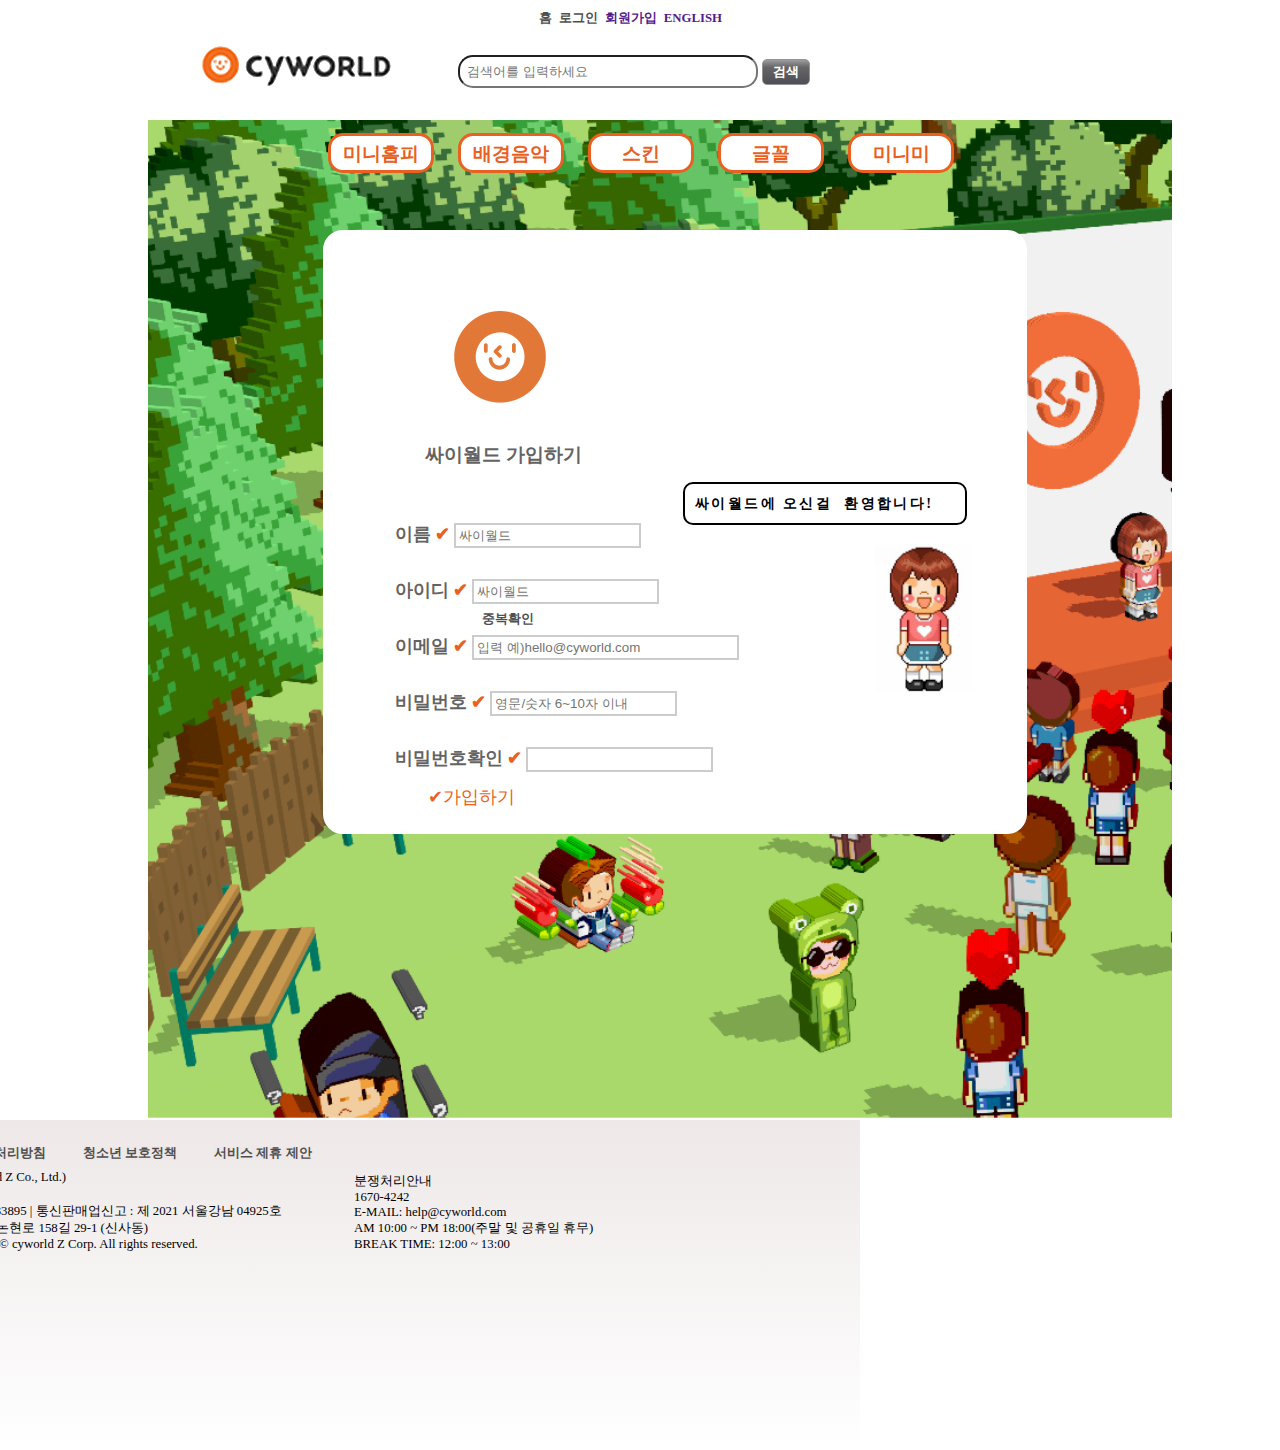
<file: join.html>
<!DOCTYPE html>
<html lang="ko">
<head>
    <meta charset="UTF-8">
    <meta name="viewport" content="width=device-width, initial-scale=1.0">
    <title>싸이월드 | 회원가입</title>
    <link rel="stylesheet" href="css/common.css">
    <link rel="shortcut icon" href="image/logo.png">
    <link rel="stylesheet" href="css/join.css">
</head>
<body>
    <div class="wrapper">
        <!--헤더 영역-->
        <header>
            <h1 class="logo">
                <a href="index.html">
                    <img src="image/mainlogo.PNG" alt="cyworld">
                </a>
            </h1>
            <section class="search">
                <h2 class="hidden">검색</h2>
                <form action="search.jsp" method="get" id="serachForm" name="serachForm">
                    <fieldset>
                        <legend >검색 폼</legend>
                        <label for="keyword"></label>
                        <input type="search" id="keyword" name="keyword" placeholder="검색어를 입력하세요" required>
                        <button type="submit">검색</button>
                    </fieldset>
                </form>
            </section>
            <ul class="infoLink">
                <li><a href="index.html">홈</a></li>
                <li><a href="login.html">로그인</a></li>
                <li><a href="">회원가입</a></li>
                <li><a href="">ENGLISH</a></li>
            </ul>
            <nav>
                <h2 class="hidden">메인메뉴</h2>
                <ul class="mainMenu">
                    <li><a href="minihome.html">미니홈피</a></li>
                    <li><a href="">배경음악</a></li>
                    <li><a href="">스킨</a></li>
                    <li><a href="">글꼴</a></li>
                    <li><a href="">미니미</a></li>
                </ul>
            </nav>
        </header>
        <div id="mainArea">
            <div id="member">
                <div id="logoArea">
                    <img src="image/logo.png" alt="">
                    <h2>싸이월드 가입하기</h2>
                </div>
                <!-- 회원가입 영역-->
                <form action="join.jsp" method="post" id="joinForm" name="joinForm">
                    <fieldset>
                        <legend>회원가입 정보 입력 폼</legend>
                        <p>
                            <label for="name">이름 <span>✔</span></label>
                            <input type="text" id="name" name="name" required placeholder="싸이월드">
                        </p>
                        <p>
                            <label for="id">아이디 <span>✔</span></label>
                            <input type="text" id="id" name="id" required placeholder="싸이월드">
                            <a href="#" class="idCheck">중복확인</a>
                        </p>
                        <p>
                            <label for="email" >이메일 <span>✔</span></label>
                            <input type="email" id="email" name="email" size="30" required placeholder="입력 예)hello@cyworld.com">
                        </p>
                        <p>
                            <label for="password">비밀번호 <span>✔</span></label>
                            <input type="password" id="password" 
                            name="password" required placeholder="영문/숫자 6~10자 이내">
                        </p>
                        <p>
                            <label for="confirmPassword">비밀번호확인 <span>✔</span></label>
                            <input type="password" id="confirmPassword" name="confirmPassword" required >
                        </p>
                       
                        
                        <div class="btnJoinArea">
                            <button type="submit" class="btnOk">✔가입하기</button>
                          
                        </div>
                    </fieldset>
                </form>
                <div id="imageArea">
                    <div class="speech-bubble typing-animation">
                        <p>싸이월드에 오신걸&nbsp; 환영합니다!</p>
                      </div>
                    <img src="image/minimi.jpg" alt="" class="image2">
                </div>
            </div>    
        </div>
        <!--푸터 영역-->
        <footer id="footer">
            <div id="footerInner">
                <section class="guide">
                    <h2 class="hidden">사이트 이용안내</h2>
                    <ul>
                        <li><a href="#">이용약관</a></li>
                        <li><a href="#">개인정보처리방침</a></li>
                        <li><a href="#">청소년 보호정책</a></li>
                        <li><a href="#">서비스 제휴 제안</a></li>
                    </ul>
                </section>
                <div class="footer1">
                    <p class="footerName">(주) 싸이월드제트 (cyworld Z Co., Ltd.)</p>
                    <p class="footerContent">대표자 : 김태훈, 손성민</p>
                    <p class="footerContent">사업자등록 번호 : 313-81-33895 | 통신판매업신고 : 제 2021 서울강남 04925호</p>
                    <p class="footerContent">주소 : 서울특별시 강남구 논현로 158길 29-1 (신사동) <br> E-mail : help@cyworld.com
                        © cyworld Z Corp. All rights reserved.</p>
                </div>
                <div class="footer2">
                    <p class="footerName">분쟁처리안내</p>
                    <p class="footerContent">1670-4242</p>
                    <p class="footerContent">E-MAIL: help@cyworld.com</p>
                    <p class="footerContent">AM 10:00 ~ PM 18:00(주말 및 공휴일 휴무)</p>
                    <p class="footerContent">BREAK TIME: 12:00 ~ 13:00</p>
                </div>
            </div>
        </footer>
    </div>
</body>
</html>
</file>
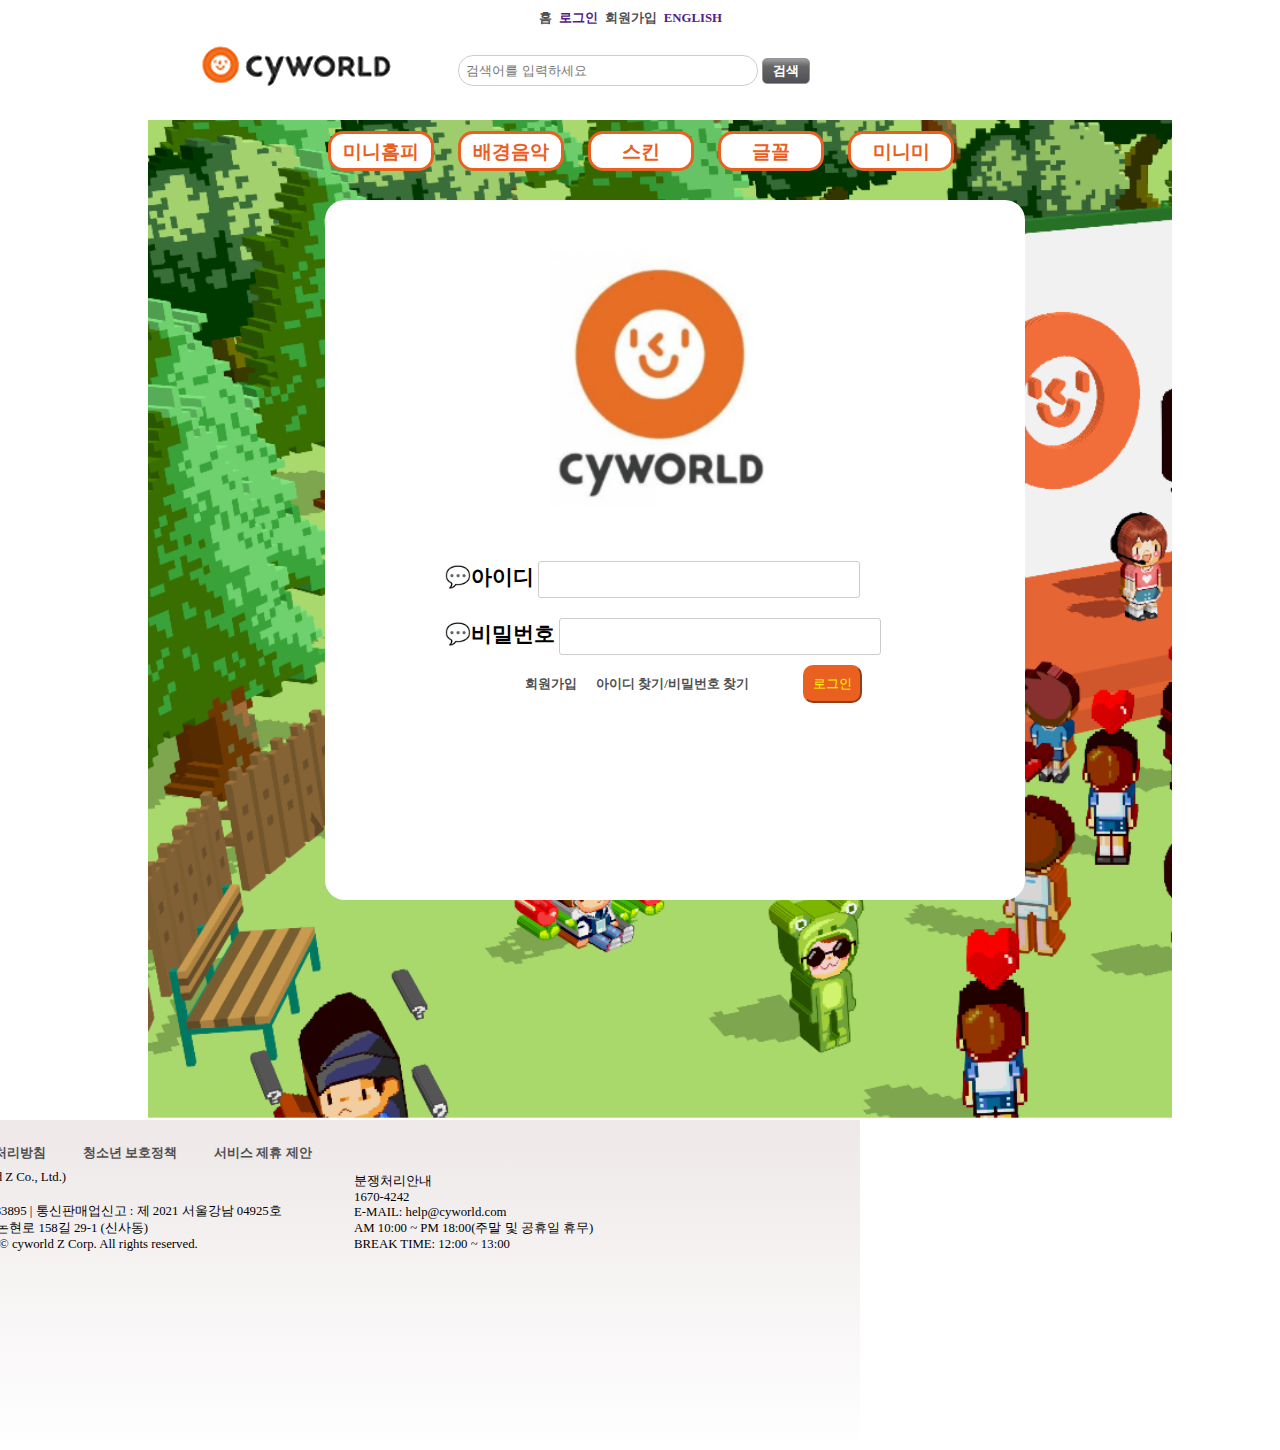
<file: login.html>
<!DOCTYPE html>
<html lang="ko">
<head>
    <meta charset="UTF-8">
    <meta name="viewport" content="width=device-width, initial-scale=1.0">
    <title>싸이월드 | 회원가입</title>
    <link rel="shortcut icon" href="image/logo.png">
    <link rel="stylesheet" href="css/login.css">
    <link rel="stylesheet" href="css/common.css">
</head>
<body>
    <div class="wrapper">
        <header>
            <h1 class="logo">
                <a href="index.html">
                    <img src="image/mainlogo.PNG" alt="cyworld">
                </a>
            </h1>
            <section class="search">
                <h2 class="hidden">검색</h2>
                <form action="search.jsp" method="get" id="serachForm" name="serachForm">
                    <fieldset>
                        <legend >검색 폼</legend>
                        <label for="keyword"></label>
                        <input type="search" id="keyword" name="keyword" placeholder="검색어를 입력하세요" required>
                        <button type="submit">검색</button>
                    </fieldset>
                </form>
            </section>
            <ul class="infoLink">
                <li><a href="index.html">홈</a></li>
                <li><a href="">로그인</a></li>
                <li><a href="join.html">회원가입</a></li>
                <li><a href="">ENGLISH</a></li>
            </ul>
            <nav>
                <h2 class="hidden">메인메뉴</h2>
                <ul class="mainMenu">
                    <li><a href="minihome.html">미니홈피</a></li>
                    <li><a href="">배경음악</a></li>
                    <li><a href="">스킨</a></li>
                    <li><a href="">글꼴</a></li>
                    <li><a href="">미니미</a></li>
                </ul>
            </nav>
        </header>
        <div id="mainArea">
            <div id="login">
                <h2 class="hidden">로그인</h2>
                <img src="image/loginlogo.PNG" alt="loginlogo">
                <form action="login.jsp" method="post" id="loginForm" name="loginForm">
                    <fieldset>
                        <legend class="hidden">회원 로그인 폼</legend>
                        <p class="loginId">
                            <label for="userId">💬아이디</label>
                            <input type="text" id="userId" name="userId" required>
                        </p>
                        <p class="loginPw">
                            <label for="userPw">💬비밀번호</label>
                            <input type="password" id="userPw" name="userPw" required>
                        </p>
                        <p class="loginSmall loginSmall1">
                            <a href="join.html" >회원가입</a>
                        </p>
                        <p class="loginSmall">
                           <a href="#">아이디 찾기/비밀번호 찾기</a> 
                        </p>
                        
                        <button type="submit" id="loginbtn">로그인</button>
                    </fieldset>
                </form>
            </div>
        </div>
        <footer id="footer">
            <div id="footerInner">
                <section class="guide">
                    <h2 class="hidden">사이트 이용안내</h2>
                    <ul>
                        <li><a href="#">이용약관</a></li>
                        <li><a href="#">개인정보처리방침</a></li>
                        <li><a href="#">청소년 보호정책</a></li>
                        <li><a href="#">서비스 제휴 제안</a></li>
                    </ul>
                </section>
                <div class="footer1">
                    <p class="footerName">(주) 싸이월드제트 (cyworld Z Co., Ltd.)</p>
                    <p class="footerContent">대표자 : 김태훈, 손성민</p>
                    <p class="footerContent">사업자등록 번호 : 313-81-33895 | 통신판매업신고 : 제 2021 서울강남 04925호</p>
                    <p class="footerContent">주소 : 서울특별시 강남구 논현로 158길 29-1 (신사동) <br> E-mail : help@cyworld.com
                        © cyworld Z Corp. All rights reserved.</p>
                </div>
                <div class="footer2">
                    <p class="footerName">분쟁처리안내</p>
                    <p class="footerContent">1670-4242</p>
                    <p class="footerContent">E-MAIL: help@cyworld.com</p>
                    <p class="footerContent">AM 10:00 ~ PM 18:00(주말 및 공휴일 휴무)</p>
                    <p class="footerContent">BREAK TIME: 12:00 ~ 13:00</p>
                </div>
            </div>
        </footer>
    </div>
</body>
</html>
</file>
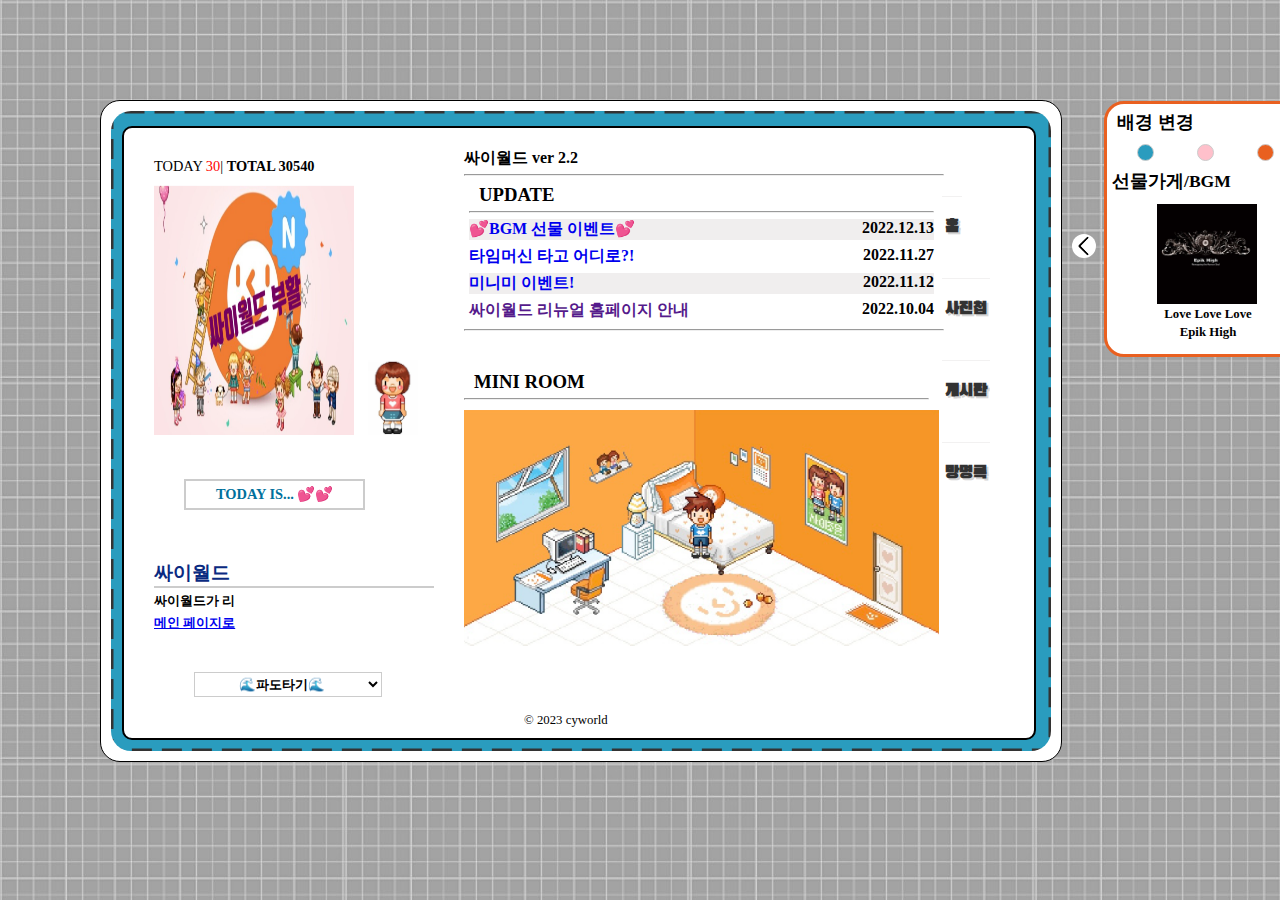
<file: minihome.html>
<!DOCTYPE html>
<html lang="ko">
<head>
    <meta charset="UTF-8">
    <meta name="viewport" content="width=device-width, initial-scale=1.0">
    <title>미니홈피</title>
    <link rel="stylesheet" href="css/minihome.css">
    <link rel="shortcut icon" href="image/logo.png">
    <script src="js/jquery-3.6.3.min.js"></script>
    <script src="js/jquery-ui.min.js"></script>
    <script src="js/minihome.js"></script>
</head>
<body>
    <div id="bg">
        <div id="bgborder">
            <!--내용 영역-->
            <div id="contentArea">
                <!--왼쪽 파트 영역-->
                <div id="leftArea">
                    <div id="left1">
                        <p>
                            TODAY <span>30</span>| <span>TOTAL 30540</span> 
                        </p>
                    </div>
                    <div id="left2">
                        <img src="image/profile.PNG" alt="profile">
                        <img src="image/minimi.jpg" alt="minimi">
                        <p class="today">TODAY IS... <span>💕💕</span> </p><br>
                        <div id="name">
                            <p>싸이월드</p>
                            <section class="one">
                                <div id="wave">
                                    <p class="typing">싸이월드가 리뉴얼 되어 다시 돌아왔습니다!</p>
                                    <p><a href="index.html">메인 페이지로</a></p>
                                    <select name="wavebtn">
                                            <option class="wavewave">🌊파도타기🌊</option>
                                            <option value="페이스북">페이스북</option>
                                            <option value="카카오톡">카카오톡</option>
                                            <option value="인스타그램">인스타그램</option>
                                    </select>              
                                </div>
                            </section>
                        </div>
                    </div>
                </div>
                <!--오른쪽 영역-->
                <div id="rightArea">
                    <div id="right1">
                        <h2>싸이월드 ver 2.2</h2>
                        <hr>
                    </div>
                    <div id="right2">
                        <!--홈 메뉴-->
                        <section id="home" >
                            <h2><a href="#home" onclick="home();" >홈</a></h2>
                            <div class="homecon">
                                <div class="update">
                                    <h3>UPDATE</h3>
                                    <hr>
                                    <ul>
                                        <li><a href="https://www.instagram.com/p/CoTTwaaSTRR/">💕BGM 선물 이벤트💕</a><time datetime="2022-12-13">2022.12.13</time></li>
                                        <li><a href="https://www.instagram.com/p/CpL2rJoP3PR/">타임머신 타고 어디로?!</a><time datetime="2022-11-27">2022.11.27</time></li>
                                        <li><a href="https://www.instagram.com/p/CoLviMBvLTA/">미니미 이벤트!</a><time datetime="2022-11-12">2022.11.12</time></li>
                                        <li><a href="">싸이월드 리뉴얼 홈페이지 안내</a><time datetime="2022-10-04">2022.10.04</time></li>
                                    </ul>
                                </div>
                                <hr>
                                <div class="miniroom">
                                    <h3>MINI ROOM</h3>
                                    <hr>
                                    <img src="image/miniroom.PNG" alt="miniroom">
                                </div>
                            </div>
                        </section>
                        <!--포토 메뉴-->
                        <section id="photo">
                            <h2><a href="#photo" onclick="photo();">사진첩</a></h2>
                            <div class="photocon">
                                <p>사진첩</p>
                                <div class="photo4">
                                    <h4>no.4 Samsung Card X cyword</h4>
                                    <a href="https://www.instagram.com/p/CoLviMBvLTA/"><img src="image/photo4.PNG" alt="event"></a>
                                </div>
                                <div class="photo1">
                                    <h4>no.3 타임머신 타고 어디로?!</h4>
                                    <a href="https://www.instagram.com/p/CpL2rJoP3PR/"><img src="image/photo1.PNG" alt="event"></a>
                                    
                                </div>
                                <div class="photo2">
                                    <h4>no.2 💕BGM 선물 이벤트💕</h4>
                                    <a href="https://www.instagram.com/p/CoTTwaaSTRR/"><img src="image/photo2.PNG" alt="event"></a>
                                    
                                </div>
                                <div class="photo3">
                                    <h4>no.1 미니미 이벤트!</h4>
                                    <a href="https://www.instagram.com/p/CoLviMBvLTA/"><img src="image/photo3.PNG" alt="event"></a>
                                </div>
                            </div>
                        </section>
                        <!--게시판 영역-->
                        <section id="board">
                            <h2><a href="#board" onclick="board();">게시판</a></h2>
                            <div class="boardcon">
                                <p>게시판</p>
                                <div class="boardIndex">
                                    <ul>
                                        <li class="radio"><input type="checkbox" ></li>
                                        <li class="boardTitle"> 제목</li>
                                        <li class="boardWriter">작성자</li>
                                        <li class="boardDate">작성일</li>
                                    </ul>                            
                                </div>
                                <div class="boardContent">
                                    <ul>
                                        <li class="radioli"><input type="checkbox" id="radio"></li>
                                        <li class="boardTitle"> 싸이월드 리뉴얼 홈페이지 안내</li>
                                        <li class="boardWriter">싸이월드</li>
                                        <li class="boardDate">2022.10.04</li>
                                    </ul>
                                </div>
                                <div class="boardBtn">
                                    <button class="btnDelete">삭제</button>
                                    <button class="btnWrite">🖋글쓰기</button>
                                </div>
                                <div class="boardSearch">
                                    <input type="text" name="boardSearchBox" id="boardSearchBox" placeholder="검색어를 입력하세요">
                                    <button class="boardSearchBtn">검색</button>
                                </div>
                            </div>
                        </section>
                        <!--방명록 영역-->
                        <section id="visit">
                            <h2><a href="#visit" onclick="visit();">방명록</a></h2>
                            <div class="visitcon">
                                <p>방명록</p>
                                <div class="guest">
                                    <h5>no.</h5>
                                    <div class="guestText">
                                        <img src="image/minimi.jpg" alt="미니미">
                                        <p class="inputtext"></p>
                                        <textarea cols="32" rows="5" maxlength="150" required class="textarea"></textarea>
                                        <button type="submit" class="guestsubmit">등록</button>
                                    </div>
                                </div>
                                <div class="temper"></div>
                            </div>
                        </section>
                    </div>
                </div>
                <!--기타 영역-->
                <div id="other">
                    <div id="color">
                        <span>배경 변경</span>
                        <div class="colorEx colorEx1"></div>
                        <div class="colorEx colorEx2"></div>
                        <div class="colorEx colorEx3"></div>
                        
                    </div>
                    <div id="bgm">
                        <div class= changebtn>
                            <img class="leftbtn" src="image/left.png" alt="leftbtn">
                            <img class="rightbtn" src="image/right.png" alt="rightbtn">
                        </div>
                    </div>
                    <h3>선물가게/BGM</h3>
                    <div id="albumCanvas">
                        <div class="album">
                                <img src="image/lovelovelove.jpg" alt="lovelovelove">
                                <img src="image/남자를몰라.jpg" alt="남자를몰라">
                                <img src="image/프리스타일y.jpg" alt="y">
                                <img src="image/밤하늘의별을.jpg" alt="밤하늘의 별을">
                                <img src="image/미친사랑의노래.jpg" alt="미친사랑의노래">
                                <img src="image/너에게쓰는편지.jpg" alt="너에게쓰는편지">
                        </div>
                        <div class="albumName">
                            <div class="singer">
                                <p>Love Love Love</p><br>
                                <p>Epik High</p>
                            </div>
                            <div class="singer">
                                <p>남자를 몰라</p><br>
                                <p>Buzz</p>
                            </div>
                            <div class="singer">
                                <p>Y</p><br>
                                <p>프리스타일</p>
                            </div>
                            <div class="singer">
                                <p>밤하늘의 별을..</p><br>
                                <p>양정승</p>
                            </div>
                            <div class="singer">
                                <p>미친 사랑의 노래</p><br>
                                <p>씨야</p>
                            </div>
                            <div class="singer">
                                <p>너에게 쓰는 편지</p><br>
                                <p>MC 몽</p>
                            </div>
                        </div>
                    </div>
                </div>
                <p class="footer">&copy; 2023 cyworld</p>
            </div>
        </div>
    </div>
</body>
</html>
</file>
<file: css/common.css>
@charset "utf-8";
html,body,div,header,nav,section,footer,legend,ul,li,h1,h2,h3,fieldset,p,a,img{
    margin: 0;
    padding: 0;
}
ul{
    list-style: none;
}
fieldset{
    border: 0;
}
.hidden,legend{
    position: absolute;
    left: -9999px;
}
@font-face {
    font-family: "webcafeIcon";
    font-weight: 400;
    src: url("font/webcafeIcon.eot?#iefix")format("embedded-opentype"),
         url("font/webcafeIcon.woff")format("woff"),     
         url("font/webcafeIcon.ttf")format("truetype"),     
         url("font/webcafeIcon.svg#webcareregular")format("svg");     
 }
#mainArea{
   height: 1200px;
}
  header, #mainArea,#miniArea, #footerInner{
    width: 1024px;
    margin: 0 auto;
    box-sizing: border-box;
 }
 header{
    height: 120px;
    position: relative;
    padding: 30px;
 }
 .logo{
    position: absolute;
    top: 37px;
    left: 20px;
    margin-bottom: 80px;
    
 } 
 .logo img{
    width: 300px;
    height: fit-content;
    position: absolute;
    z-index: 30;
    top: -85px;
 }
 .search{
    position: relative;
    left: 300px;
    top:25px;
 }
 .infoLink{
    text-align: right;
    position: absolute;
    right: 430px;
    top: 0;

 }
 a:link{
    color: #4f4f4f;
    text-decoration: none;
    font-size: 0.8em;
    font-weight: 600;
    background-color: #fff;
    width: 80px;
 }
 .infoLink> li{
    display:  inline-block;
    padding: 8px 0 7px 3px;
 }
 .mainMenu{
    height: 35px;
    display: inline-block;
    position: relative;
    left: 150px;
    top: 20px;
    margin-top: 50px;
    z-index: 50;
 }
 .mainMenu > li{
    height: 50px;
 }
 nav{
   height: 39px;
 }
 .mainMenu li, .mainMenu a{
    display: inline-block;
    height: 15px;
 }
 .mainMenu>li>a{
    font-size: 1.2em;
    padding: 5px 10px 14px;
    font-weight: bold;
    position: relative;
    border: rgb(233, 96, 32) solid 3px;
    text-align: center;
    border-radius: 15px;
    color: rgb(233, 96, 32);
    margin-left: 20px;
    cursor: pointer;
 }
 .mainMenu>li>a:hover{
   color: #fff;
   background-color: rgba(233, 96, 32,1);
 }
 #mainArea{
    flex-flow: row wrap;
    padding: 50px 0 30px 30px;
    min-height: 400px;
    background: url(../image/bg.PNG) no-repeat ;
    background-size: cover;
    position: relative;
    right: -20px;
    height: 1000px;
 }
 #footer{
    padding: 15px;
    background-image: linear-gradient(to bottom, #eee8e8 0% ,#fff 100%);
    
    height: 300px;
    width: 995px;  
    position: absolute;
    right: 420px;
 }

 .guide li{
    display: inline-block;
    padding: 8px 30px 7px 3px;
 }
 .guide a{
    font-size: 0.8em;
    background-color: #eee8e8;
 }
 .footer1 , .footer2{
    width: 500px;
    height: 100px;
    display: inline-block;
 }
 .footer2{
    position: relative;
 }
 .footer1 p, .footer2 p{
   font-size: 0.8em;
 }
</file>
<file: css/join.css>
@charset "utf-8";
*{
    margin: 0;
    padding: 0;
}
input#keyword{
    width: 300px;
    padding: 7px;
    border-radius: 15px;
}
.search button{
    color: #fff;
    border-radius: 5px;
    padding: 3px 10px;
    background: linear-gradient(to bottom , #9c9da1 0% , #666 30% , #4e4f56 100%);
    border: 1px solid #949494;
    font-weight: bold;
    cursor: pointer;
}
#member{
    width: 700px;
    margin-right: 30px;
    height: 600px;
    position: relative;
    border: 2px solid #fff;
    z-index: 20;
    margin: 60px auto;
    background-color: #fff;
    border-radius: 20px;
}
#logoArea{
    width: 496px;
    height: 200px;
}
#logoArea img{
    margin-left: 30px;
}
#logoArea h2{
    font-size: 1.2em;
    position: absolute;
    top: 190px;
    margin-left: 100px;
    margin-top: 20px;
    color: #646363;
}
#logoArea img {
    width: 150px;
    height: fit-content;
    position: absolute;
    top: 50px;
    left: 70px;
}
#joinForm{
    width: 500px;
    height: 400px;
    position: absolute;
    left: 0px;
}
#joinForm p{
    position: relative;
    margin-top: 30px;
    margin-left: 70px;
    top: 60px;
}

#joinForm label {
    font-size: 1.1em;
    font-weight: bold;
    color: #646363;
    width: 130px;
}
#name,#id,#email,#password,#confirmPassword {
    padding: 3px;
    border: 2px solid #ccc;
}
.idCheck{
    margin-left: 20px;
    border-radius: 10px;
    padding: 3px 3px;
    background-color: #fff;
    color: rgb(233, 96, 32);
    cursor: pointer;
    font-weight: bold;
    font-size: 1.1em;
    position: absolute;
    left: 50px;
    top: 30px;
    text-align: center;
}
.idCheck:hover{
    background-color: rgb(233, 96, 32);
    color: #fff;
    border-radius: 10px;
}
#joinForm label span{
    color: rgb(233, 96, 32);
}
.btnOk{
    position: absolute;
    left: 100px;
    bottom: 20px;
    padding: 3px;
    background-color: #fff;
    color: rgb(233, 96, 32);
    border: none;
    cursor: pointer;
    font-size: 1.1em;
}
.btnOk:hover{
    background-color: rgb(233, 96, 32);
    color: #fff;
    border-radius: 10px;
    z-index: 20;
}
#imageArea{
    width: 400px;
    height: 600px;
    position: absolute;
    right: 0px;
    top: 0px;
}
.image1{
    position: absolute;
    top: 70px;
    width: 100%;
}
.image2{
    width: 100px;
    position: absolute;
    top: 300px;
    margin: 10px auto;
    right: 50px;
    bottom: 50px;
}
.speech-bubble {
    position: relative;
    background-color: #ffffff;
    padding: 10px;
    border-radius: 10px;
    border: 2px solid #000000;
    max-width: 260px;
    margin: 20px auto;
    top: 250px;
    margin-right: 10px;
  }
  .speech-bubble p{
    font-weight: bold;
    font-size: 0.9em;
  }
  .speech-bubble::before {
    content: "";
    position: absolute;
    top: 58px;
    left: 50%;
    margin-left: -15px;
    border-style: solid;
    border-width: 15px 15px 0 15px;
    border-color: #000000 transparent transparent transparent;
  }
  .typing-animation {
    overflow: hidden;
    border-right: 2px solid #000;
    white-space: nowrap;
    margin: 0 auto;
    letter-spacing: 0.15em;
    animation:
      typing 3s steps(30, end),
      blink-caret 1s step-end 3s infinite;
  }
  @keyframes typing {
    from {
      width: 0;
    }
    to {
      width: 100%;
    }
  }
  
  @keyframes blink-caret {
    from,
    to {
      border-color: transparent;
    }
    50% {
      border-color: #000;
    }
  }
</file>
<file: css/login.css>
@charset "utf-8";
*{
    margin: 0;
    padding: 0;
}
#login{
    margin-top: 30px;
    margin: 30px auto;
    width: 700px;
    height: 700px;
    background-color: #fff;
    border-radius: 20px;
}
#login img{
    width: 250px;
    margin: 50px 250px 40px 210px; 
}
p label{
    font-size: 1.3em;
    font-weight: bold;
}
p input {
    width: 300px;
    margin: 10px auto;
    padding: 10px;
}
p{  margin-top: 30px;
    margin-left: 200px;
}
input{
    padding: 5px;
    border-radius: 3px;
    border: 1px solid #ccc;
}
.loginPw,.loginId{
    position: relative;
    left: 120px;
}
.loginSmall{
    display: inline-block;
    margin-left: 5px;
    margin-right: 10px;
}
.loginSmall1{
    margin-left: 200px;
}
input#keyword{
    width: 300px;
    padding: 7px;
    border-radius: 15px;
}
.search button{
    color: #fff;
    border-radius: 5px;
    padding: 3px 10px;
    background: linear-gradient(to bottom , #9c9da1 0% , #666 30% , #4e4f56 100%);
    border: 1px solid #949494;
    font-weight: bold;
    cursor: pointer;
}
#loginbtn{
    border-radius: 10px;
    border-color:rgb(233, 96, 32) ;
    background-color: rgb(233, 96, 32);
    color: yellow;
    cursor: pointer;
    padding: 8px;
    margin-left: 40px;
}
</file>
<file: css/minihome.css>
@charset "utf-8";

@import url('https://fonts.googleapis.com/css2?family=Black+Han+Sans&display=swap');
*{
    margin: 0;
    padding: 0;
}
html{
    background-image: url(../image/배경.jpg);
}
#bg{
    width: 960px;
    height: 660px;
    background-color: #fff;
    position: relative;
    right:-100px;
    top:100px;
    border: 1px solid #000;
    border-radius: 20px;
}
#bgborder{
    width: 940px;
    height: 640px;
    background-image: url("data:image/svg+xml,%3csvg width='100%25' height='100%25' xmlns='http://www.w3.org/2000/svg'%3e%3crect width='100%25' height='100%25' fill='none' rx='6' ry='6' stroke='%23333' stroke-width='5' stroke-dasharray='15%2c15' stroke-dashoffset='50' stroke-linecap='square'/%3e%3c/svg%3e");
    background-color: rgb(42, 156, 190);
    position: absolute;
    right: 10px;
    top: 10px;
    border-radius: 20px;
}
#contentArea{
    width: 910px;
    height: 610px;
    position: absolute;
    right: 15px;
    top: 15px;
    border: 2px solid black;
    border-radius: 10px;
    background-color: #fff;
}
#leftArea{
    position: absolute;
    top: 30px;
    width: 280px;
    height: 550px;
    left: 30px;
}
#left1 p{
    font-weight: 500;
    font-size: 0.9em;
    margin-bottom: 10px;
}
#left1 span:nth-child(1) {
    color: red;
}
#left1 span:nth-child(2) {
    font-weight: bold;
}
#left2 img:nth-child(1) {
    width: 200px;
    height: 250px;
}
#left2 img:nth-child(2){
    width: 50px;
    height: fit-content;
    margin-left: 10px;
}
#wave p {
    margin-top: 5px;
    font-weight: bold;
    font-size: 0.8em;
}
select{
    /*background-color: rgb(42, 156, 190);*/
    background-color: #fff;
    margin: 40px auto;
    padding: 3px 40px;
    font-weight: bold;
    border: 1px solid #ccc;
    /*color: #fff;*/
    position: absolute;
    left: 40px;
    cursor: pointer;
}
.today{
    display: inline-block;
    border: 2px solid #ccc;
    position: relative;
    left: 70px;
    padding: 5px 30px;
    font-size: 0.9em;
    color: rgb(0, 112, 156);
    font-weight: bold;
    margin: 40px 0 20px -40px;
}
#left2 p span {
    color: #000;
}

#name >p{
    margin-top: 30px;
    color: #0a2a81;
    font-size: 1.2em;
    font-weight: bold;
    border-bottom: #ccc 2px solid;
}
#rightArea{
    margin-top: 20px;
    width: 480px;
    height: 550px;
    position: relative;
    left: 340px;
    display: flex;
    flex-direction: column;
    flex: 0.15;

}
#right1 h2{
    font-size: 1em;
    display: inline-block;
}
#right2{
    height: 518px;
}
#right2 h2{
    font-size: 1.5em;
    font-family: 'Black Han Sans';
}
.update{
    width: 465px;
    height: 150px;
    position: relative;
    left:5px;
    top: 10px;
}
.update h3{
    margin-top: 5px;
    margin-left: 10px;
}
.update li {
    list-style: none;
    margin-top: 6px;
}
.update li:nth-child(odd){
    background-color: #f0eeee;
}
.update time {
    float: right;
    font-weight: bold;
}
.update a{
    text-decoration: none;
    font-weight: bold;
    display: inline-block;
}
.update a:hover{
    cursor: pointer;
}
.miniroom{
    width: 465px;
    height: 250px;
    margin-top: 40px;
}
.miniroom h3 {
    margin-left: 10px;
}
.miniroom img{
    width: 475px;
    height: auto;
    margin-top: 10px;
}
.homecon,.photocon,.boardcon,.visitcon{
    height: 520px;
    overflow: hidden;
    white-space: nowrap;
    position: absolute;
    width:400px;
}
.photocon p , .boardcon p,.visitcon{
    font-weight: bold;
    font-size: 1.5em;
    margin: 20px ;
}
.photocon h4 {
    background-color: #ffeeee;
}
.photocon img {
    width: 300px;
    height: fit-content;
    position: relative;
    left: 10px;
    margin: 70px;
}

.boardcon ul{
    display: flex;
}
.boardcon li{
    flex: 1;
    list-style: none;
}
.boardcon ul li:nth-child(1){
    width: 20px;
}
.boardWriter,.boardDate{
    float: right;
}
.btnDelete,.btnWrite{
    float: right;
    background-color: #fff;
    margin-top: 20px;
    margin-right: 10px;
    border: #aaa solid 1px;
    padding: 3px;
    cursor: pointer;
}
.boardSearchBtn{
    color: #fff;
    border-radius: 5px;
    padding: 3px 10px;
    background: linear-gradient(to bottom , #9c9da1 0% , #666 30% , #4e4f56 100%);
    border: 1px solid #949494;
    font-weight: bold;
    cursor: pointer;
    
}
#boardSearchBox{
    padding: 5px;
    width: 250px;
    margin-right: 10px;
    border-radius: 20px;
}
.boardSearch{
    position: absolute;
    top: 170px;
    right: 140px;
    
}
#home h2 a ,#visit h2 a,#photo h2 a,#board h2 a{
    text-decoration: none;
    display: inline-block;
    position: relative;
    left: 478px;
    margin-top: 20px;
    font-size: 0.7em;
    border-top:1px solid #f0eeee  ;
    padding: 20px 3px;
    color: #000;
}

.photocon{
    overflow-y: scroll;
}

.visitcon{
    overflow-y: scroll;
}
h5 {
    background-color: bisque;
    display: inline-block;
    width: 458px;
}
.guest{
    border-bottom: 2px solid #ccc;
}
.guestText{
    height: 160px;
    position: relative;
}
.guestText img {
    width: 50px;
    height: fit-content;
}

.guestText button{
    position: absolute;
    right: 20px;
    bottom: 5px;
    padding: 3px 10px;
    border: 1px solid #ccc;
    cursor: pointer;
    background: #fff;
    font-weight: bold;
    border-radius: 5px;
}
.guestText button:active{
    color: white;
    background-color: rgb(42, 156, 190);
}
.guest{
    height: 190px;
}
.guestText textarea{
    margin-top: 14px;
    font-size: 18px;
    font-weight: bold;
    border-radius: 10px;
    padding: 3px;
    resize: none;
}
.guestText p{
    z-index: 50;
    margin-top: 14px;
    font-size: 18px;
    font-weight: bold;
    border-radius: 10px;
    width: 335px;
    height: 113px;
    position: relative;
    display: none;
    border: 1px solid #ccc;
    top: -42px;
}
.hr{
    width: 450px;
    height: 2px;
    background: radial-gradient(ellipse,yellow,red,brown);
}
.boardBtn >button{
    border: 1px solid #ccc;
    font-weight: bold;
}
.homecon,.photocon,.boardcon,.visitcon{
    width: 480px;
    top: 21px;
    visibility: hidden;
}
.visitcon{
    width: 455px;
}
.homecon{
    visibility: visible;
}

.footer{
    position: absolute;
    bottom: 10px;
    left: 400px;
    text-align: center;
    font-size: 0.8em;
    margin-top: 10px;
}
section>h2>a{
    text-shadow: 2px 2px 0 #ccc;
    opacity: 0.8;
    display: inline-block;
}
section>h2{
    display: inline-block;
}
section>h2>a:hover{
    opacity: 1;
}
hr{
    margin-top: 5px;
}
.changebtn{
    position: relative;
    top: 100px;
    z-index: 5;
}
.changebtn img{
    padding: 2px;
    border-radius: 40px;
    width: 20px;
    cursor: pointer;
    z-index: 5;
    background-color: #fff;
}
.leftbtn{
    position: absolute;
    left: -35px;
}
.rightbtn{
    position: absolute;
    left: 210px;
}

#other{
    width: 200px;
    height: 250px;
    border: 3px solid rgb(233, 96, 32);
    border-radius:20px ;
    position: relative;
    left: 980px;
    bottom: 597px;
    background-color: #fff;
}
#color {
    margin-top: 6px;
}
#color span{
    margin-top: 10px;
    margin-left: 10px;
    font-weight: bold;
    font-size: large;
}
#color input{
    border: none;
    margin-top: 5px;
}
#color div{
    width: 15px;
    height: 15px;
    border-radius: 30px;
    position: absolute;
}
.colorEx1{
    left: 30px;
    top: 40px;
    background-color:rgb(42, 156, 190) ;
}
.colorEx2{
    left: 90px;
    top: 40px;
    background-color: #FFC0CB;
}
.colorEx3{
    left: 150px;
    top: 40px;
    background-color:rgb(233, 96, 32) ;
}
.colorEx{
    border: 1px solid #ccc;
    z-index: 10;
}
.colorEx:hover{
    cursor: pointer;
    border: 2px solid #ccc;
}
#albumCanvas{
    width: 200px;
    height: 220px;
    overflow: hidden;
    position: relative;
    
    
}
.album{
    margin-top: 70px;
    width: 950px;
    position: relative;
    height: 100px;
}

.album img{
    width: 100px;
    height: 100px;
    margin-left: 50px;
    position: relative;
    cursor: pointer;
}
.albumName{
    width: 950px;
    height: 70px;
    position: relative;
}
.singer{
    float: left;
    margin-left: 51px;
    margin-right: 3px;
    text-align: center;
    width: 100px;
}
.singer p{
    font-size: 0.8em;
    display: inline-block;
    font-weight: bold;
}
#other h3{
    margin-left: 5px;
    position: absolute;
    top: 65px;
    font-size: 1.1em;
}
</file>
